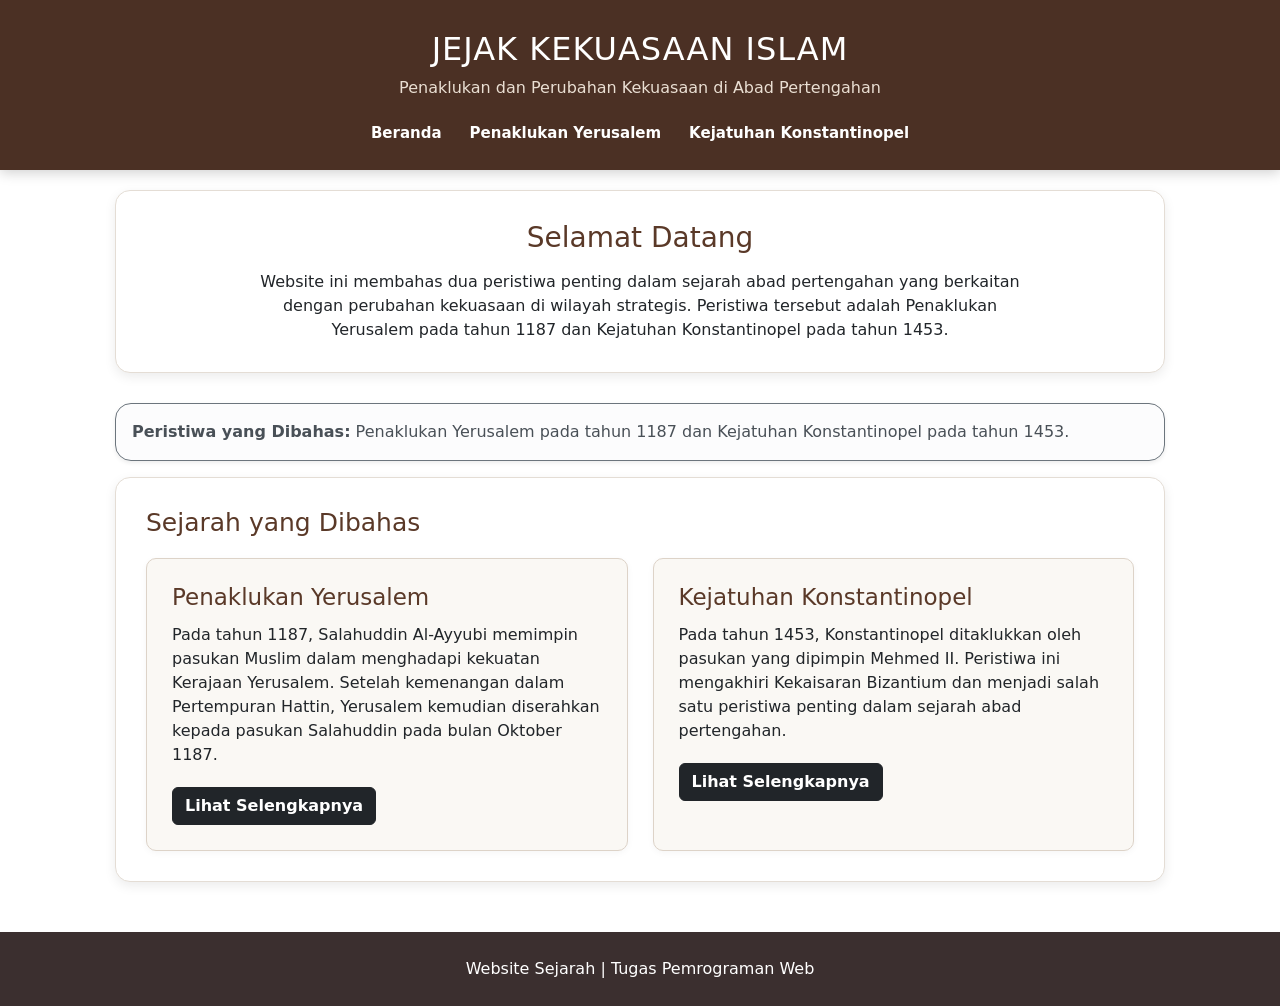
<file: index.html>
<!DOCTYPE html>
<html lang="id">

<head>
    <meta charset="UTF-8">
    <meta name="viewport" content="width=device-width, initial-scale=1.0">

    <title>Jejak Kekuasaan Islam</title>

    <!-- CSS -->
    <link rel="stylesheet" href="style.css">

    <!-- Bootstrap -->
    <link
        href="https://cdn.jsdelivr.net/npm/bootstrap@5.3.3/dist/css/bootstrap.min.css"
        rel="stylesheet">
</head>

<body>

    <!-- HEADER -->
    <header>

        <h1>JEJAK KEKUASAAN ISLAM</h1>

        <p>
            Penaklukan dan Perubahan Kekuasaan di Abad Pertengahan
        </p>

        <nav>
            <a href="index.html">Beranda</a>
            <a href="yerusalem.html">Penaklukan Yerusalem</a>
            <a href="konstatinopel.html">Kejatuhan Konstantinopel</a>
        </nav>

    </header>


    <!-- ISI -->
    <main class="site-container">

        <!-- PEMBUKA -->
        <section class="history-card intro">

            <h2>Selamat Datang</h2>

            <p>
                Website ini membahas dua peristiwa penting dalam sejarah
                abad pertengahan yang berkaitan dengan perubahan kekuasaan
                di wilayah strategis. Peristiwa tersebut adalah
                Penaklukan Yerusalem pada tahun 1187 dan Kejatuhan
                Konstantinopel pada tahun 1453.
            </p>

        </section>


        <!-- BOOTSTRAP ALERT -->
        <div class="alert alert-light border border-secondary shadow-sm rounded-4"
            role="alert">

            <strong>Peristiwa yang Dibahas:</strong>

            Penaklukan Yerusalem pada tahun 1187 dan Kejatuhan
            Konstantinopel pada tahun 1453.

        </div>


        <!-- DUA SEJARAH -->
        <section class="history-card">

            <h2>Sejarah yang Dibahas</h2>

            <div class="topics">

                <!-- YERUSALEM -->
                <div class="topic">

                    <h2>Penaklukan Yerusalem</h2>

                    <p>
                        Pada tahun 1187, Salahuddin Al-Ayyubi memimpin
                        pasukan Muslim dalam menghadapi kekuatan
                        Kerajaan Yerusalem. Setelah kemenangan dalam
                        Pertempuran Hattin, Yerusalem kemudian
                        diserahkan kepada pasukan Salahuddin pada
                        bulan Oktober 1187.
                    </p>

                    <!-- Bootstrap Button -->
                    <a
                        class="btn btn-dark"
                        href="yerusalem.html">
                        Lihat Selengkapnya
                    </a>

                </div>


                <!-- KONSTANTINOPEL -->
                <div class="topic">

                    <h2>Kejatuhan Konstantinopel</h2>

                    <p>
                        Pada tahun 1453, Konstantinopel ditaklukkan
                        oleh pasukan yang dipimpin Mehmed II.
                        Peristiwa ini mengakhiri Kekaisaran
                        Bizantium dan menjadi salah satu peristiwa
                        penting dalam sejarah abad pertengahan.
                    </p>

                    <!-- Bootstrap Button -->
                    <a
                        class="btn btn-dark"
                        href="konstatinopel.html">
                        Lihat Selengkapnya
                    </a>

                </div>

            </div>

        </section>

    </main>


    <!-- FOOTER -->
    <footer>

        <p>
            Website Sejarah | Tugas Pemrograman Web
        </p>

    </footer>

</body>

</html>
</file>
<file: style.css>
* {
    box-sizing: border-box;
    margin: 0;
    padding: 0;
}


/* =========================
   BODY
========================= */

body {
    font-family: Arial, Helvetica, sans-serif;
    background-color: #f4efe6;
    color: #3d3027;
    line-height: 1.7;
    padding-top: 155px;
}


/* =========================
   HEADER
========================= */

header {
    background-color: #4b3024;
    color: white;

    text-align: center;

    padding: 30px 20px 25px;

    position: fixed;
    top: 0;
    left: 0;

    width: 100%;

    z-index: 1000;

    box-shadow: 0 3px 12px rgba(0, 0, 0, 0.18);
}


header h1 {
    font-size: 32px;

    margin-bottom: 8px;

    letter-spacing: 1px;
}


header p {
    font-size: 16px;

    color: #eadfd3;

    margin-bottom: 22px;
}


/* =========================
   NAVBAR
   FLEXBOX
========================= */

nav {
    display: flex;

    justify-content: center;
    align-items: center;

    gap: 28px;

    flex-wrap: wrap;
}


nav a {
    color: white;

    text-decoration: none;

    font-size: 15px;

    font-weight: bold;

    transition: 0.2s;
}


nav a:hover {
    color: #d9b98c;
}


/* =========================
   CONTAINER
========================= */

.site-container {
    width: 90%;

    max-width: 1050px;

    margin: 35px auto;
}


/* =========================
   LINK
========================= */

a {
    text-decoration: none;
}


/* =========================
   KOTAK UTAMA
========================= */

.history-card {
    background-color: white;

    border: 1px solid #e4ddd5;

    border-radius: 15px;

    padding: 30px;

    margin-bottom: 30px;

    box-shadow:
        0 4px 12px rgba(0, 0, 0, 0.08);
}


.history-card h2 {
    color: #5a3928;

    margin-bottom: 15px;

    font-size: 25px;
}


.history-card h3 {
    color: #6a4530;

    margin-bottom: 10px;
}


/* =========================
   ALERT BOOTSTRAP
========================= */

.alert {
    margin-bottom: 30px;

    padding: 20px 25px;

    color: #4b3024;

    background-color: #fffdf9;
}


/* =========================
   BERANDA
========================= */

.intro {
    text-align: center;
}


.intro h2 {
    font-size: 28px;

    margin-bottom: 15px;
}


.intro p {
    max-width: 800px;

    margin: auto;
}


/* =========================
   DUA TOPIK
   FLEXBOX
========================= */

.topics {
    display: flex;

    gap: 25px;

    margin-top: 20px;
}


.topic {
    background-color: #faf8f4;

    border: 1px solid #ddd3c8;

    border-radius: 10px;

    padding: 25px;

    flex: 1;

    box-shadow:
        0 2px 7px rgba(0, 0, 0, 0.04);
}


.topic h2 {
    color: #5a3928;

    margin-bottom: 12px;

    font-size: 23px;
}


.topic p {
    margin-bottom: 20px;
}


/* =========================
   BOOTSTRAP BUTTON
========================= */

.topic .btn {
    font-weight: bold;

    border-radius: 6px;
}


/* =========================
   HERO YERUSALEM
========================= */

.hero {
    display: flex;

    align-items: center;

    gap: 30px;
}


.hero img {
    width: 48%;

    height: 330px;

    object-fit: cover;

    border-radius: 10px;
}


.hero-text {
    flex: 1;
}


.hero-text h2 {
    color: #4b3024;

    font-size: 30px;

    margin-bottom: 18px;

    text-align: center;
}


.hero-text p {
    text-align: justify;

    margin-bottom: 15px;
}


/* =========================
   TEXT JUSTIFY
========================= */

.text-justify {
    text-align: justify;
}


/* =========================
   JUDUL TIMELINE
========================= */

.timeline-title {
    margin-bottom: 20px;
}


.timeline-title h2 {
    margin-bottom: 0;
}


/* =========================
   TIMELINE
========================= */

.timeline {
    margin-bottom: 30px;
}


.timeline-item {
    position: relative;

    border-left: 5px solid #8b684b;

    padding: 0 0 30px 28px;

    margin-left: 15px;
}


.timeline-item:last-child {
    padding-bottom: 0;
}


.year {
    display: inline-block;

    background-color: #6b4732;

    color: white;

    padding: 7px 16px;

    border-radius: 8px;

    font-weight: bold;

    font-size: 18px;

    margin-bottom: 12px;
}


/* KOTAK SETIAP PERISTIWA */

.timeline-content {
    background-color: white;

    border: 1px solid #e2dbd3;

    border-radius: 14px;

    padding: 25px;

    margin-bottom: 5px;

    box-shadow:
        0 4px 12px rgba(0, 0, 0, 0.07);
}


.timeline-content h3 {
    color: #5b3a29;

    font-size: 25px;

    margin-bottom: 10px;
}


.timeline-content p {
    margin-bottom: 0;

    text-align: justify;
}


/* =========================
   PERTEMPURAN HATTIN
========================= */

.battle-image {
    text-align: center;
}


.battle-image img {
    width: 100%;

    max-width: 700px;

    height: 360px;

    object-fit: cover;

    border-radius: 10px;

    margin: 10px auto 15px;
}


.caption {
    font-size: 13px;

    color: #76675c;

    margin-bottom: 15px;
}


/* =========================
   TOKOH
========================= */

.people {
    display: grid;

    grid-template-columns: repeat(3, 1fr);

    gap: 20px;

    margin-top: 20px;
}


.person {
    background-color: #faf8f4;

    border: 1px solid #ddd3c8;

    border-radius: 10px;

    padding: 20px;
}


.person h3 {
    color: #5a3928;

    margin-bottom: 8px;
}


.person p {
    font-size: 14px;

    text-align: justify;
}


/* =========================
   HIGHLIGHT
========================= */

.highlight {
    background-color: #eee4d6;

    border-left: 5px solid #79553b;

    padding: 20px;

    margin-top: 20px;

    border-radius: 7px;
}


.highlight strong {
    color: #573827;
}


/* =========================
   KONSTANTINOPEL
========================= */

.summary {
    display: flex;

    align-items: center;

    justify-content: space-between;

    gap: 30px;
}


.summary > div {
    flex: 1;
}


.summary h2 {
    color: #5b3a29;

    margin-bottom: 15px;
}


.summary img {
    width: 330px;

    max-width: 100%;

    border-radius: 10px;

    border: 1px solid #ddd3c8;
}


/* =========================
   MEHMED II
========================= */

.section-link {
    color: #5a3928;
}


.section-link:hover {
    color: #7a4b2a;
}


.image-section {
    display: flex;

    align-items: center;

    gap: 30px;

    margin-top: 15px;
}


.image-section img {
    width: 250px;

    max-width: 100%;

    border-radius: 10px;
}


.info-card {
    background-color: #faf8f4;

    border: 1px solid #ddd3c8;

    border-radius: 10px;

    padding: 25px;

    flex: 1;
}


.info-card p {
    margin-bottom: 12px;
}


/* =========================
   PERISTIWA PENGEPUNGAN
========================= */

.event-grid {
    display: grid;

    grid-template-columns: repeat(2, 1fr);

    gap: 25px;

    margin-bottom: 30px;
}


.event-card {
    background-color: white;

    border: 1px solid #ddd3c8;

    border-radius: 12px;

    padding: 25px;

    box-shadow:
        0 4px 12px rgba(0, 0, 0, 0.07);
}


.event-title {
    display: block;

    background-color: #7a4b2a;

    color: white;

    padding: 12px 18px;

    border-radius: 8px;

    font-weight: bold;

    margin-bottom: 18px;
}


.event-card p {
    text-align: justify;
}


/* =========================
   FOOTER
========================= */

footer {
    background-color: #3b2f2f;

    color: white;

    text-align: center;

    padding: 25px;

    margin-top: 50px;
}


footer p {
    margin: 0;
}


/* =========================
   RESPONSIVE / HP
========================= */

@media (max-width: 768px) {

    body {
        padding-top: 225px;
    }


    header {
        padding: 22px 15px;
    }


    header h1 {
        font-size: 24px;

        line-height: 1.3;
    }


    header p {
        font-size: 14px;

        margin-bottom: 18px;
    }


    /* NAVBAR DI HP */

    nav {
        flex-direction: column;

        gap: 10px;
    }


    nav a {
        font-size: 14px;
    }


    /* CONTAINER */

    .site-container {
        width: 92%;

        margin: 25px auto;
    }


    /* KOTAK */

    .history-card {
        padding: 22px;

        border-radius: 13px;
    }


    /* TOPIK BERANDA */

    .topics {
        flex-direction: column;

        gap: 20px;
    }


    .topic {
        width: 100%;

        padding: 20px;
    }


    .topic h2 {
        font-size: 21px;
    }


    .topic p {
        font-size: 14px;
    }


    /* ALERT */

    .alert {
        padding: 18px;

        font-size: 14px;
    }


    /* HERO */

    .hero {
        flex-direction: column;

        text-align: center;
    }


    .hero img {
        width: 100%;

        height: auto;

        max-height: 300px;
    }


    .hero-text {
        width: 100%;
    }


    .hero-text h2 {
        font-size: 25px;

        text-align: center;
    }


    .hero-text p {
        text-align: justify;
    }


    /* TIMELINE */

    .timeline-title h2 {
        font-size: 24px;
    }


    .timeline-item {
        margin-left: 5px;

        padding-left: 15px;

        padding-bottom: 25px;
    }


    .timeline-content {
        padding: 20px;

        border-radius: 12px;
    }


    .timeline-content h3 {
        font-size: 21px;
    }


    .timeline-content p {
        font-size: 15px;

        text-align: justify;
    }


    .year {
        font-size: 16px;

        padding: 6px 13px;
    }


    /* TOKOH */

    .people {
        grid-template-columns: 1fr;
    }


    .person {
        width: 100%;
    }


    /* BATTLE */

    .battle-image img {
        height: auto;
    }


    /* KONSTANTINOPEL */

    .summary {
        flex-direction: column;

        text-align: center;
    }


    .summary img {
        width: 100%;

        max-width: 400px;
    }


    .summary p {
        text-align: justify;
    }


    /* MEHMED */

    .image-section {
        flex-direction: column;

        text-align: center;
    }


    .image-section img {
        width: 100%;

        max-width: 250px;
    }


    /* EVENT */

    .event-grid {
        grid-template-columns: 1fr;

        gap: 20px;
    }


    .event-card {
        padding: 20px;
    }


    .event-title {
        text-align: center;

        font-size: 14px;
    }


    /* FOOTER */

    footer {
        padding: 20px 15px;
    }

}
</file>
